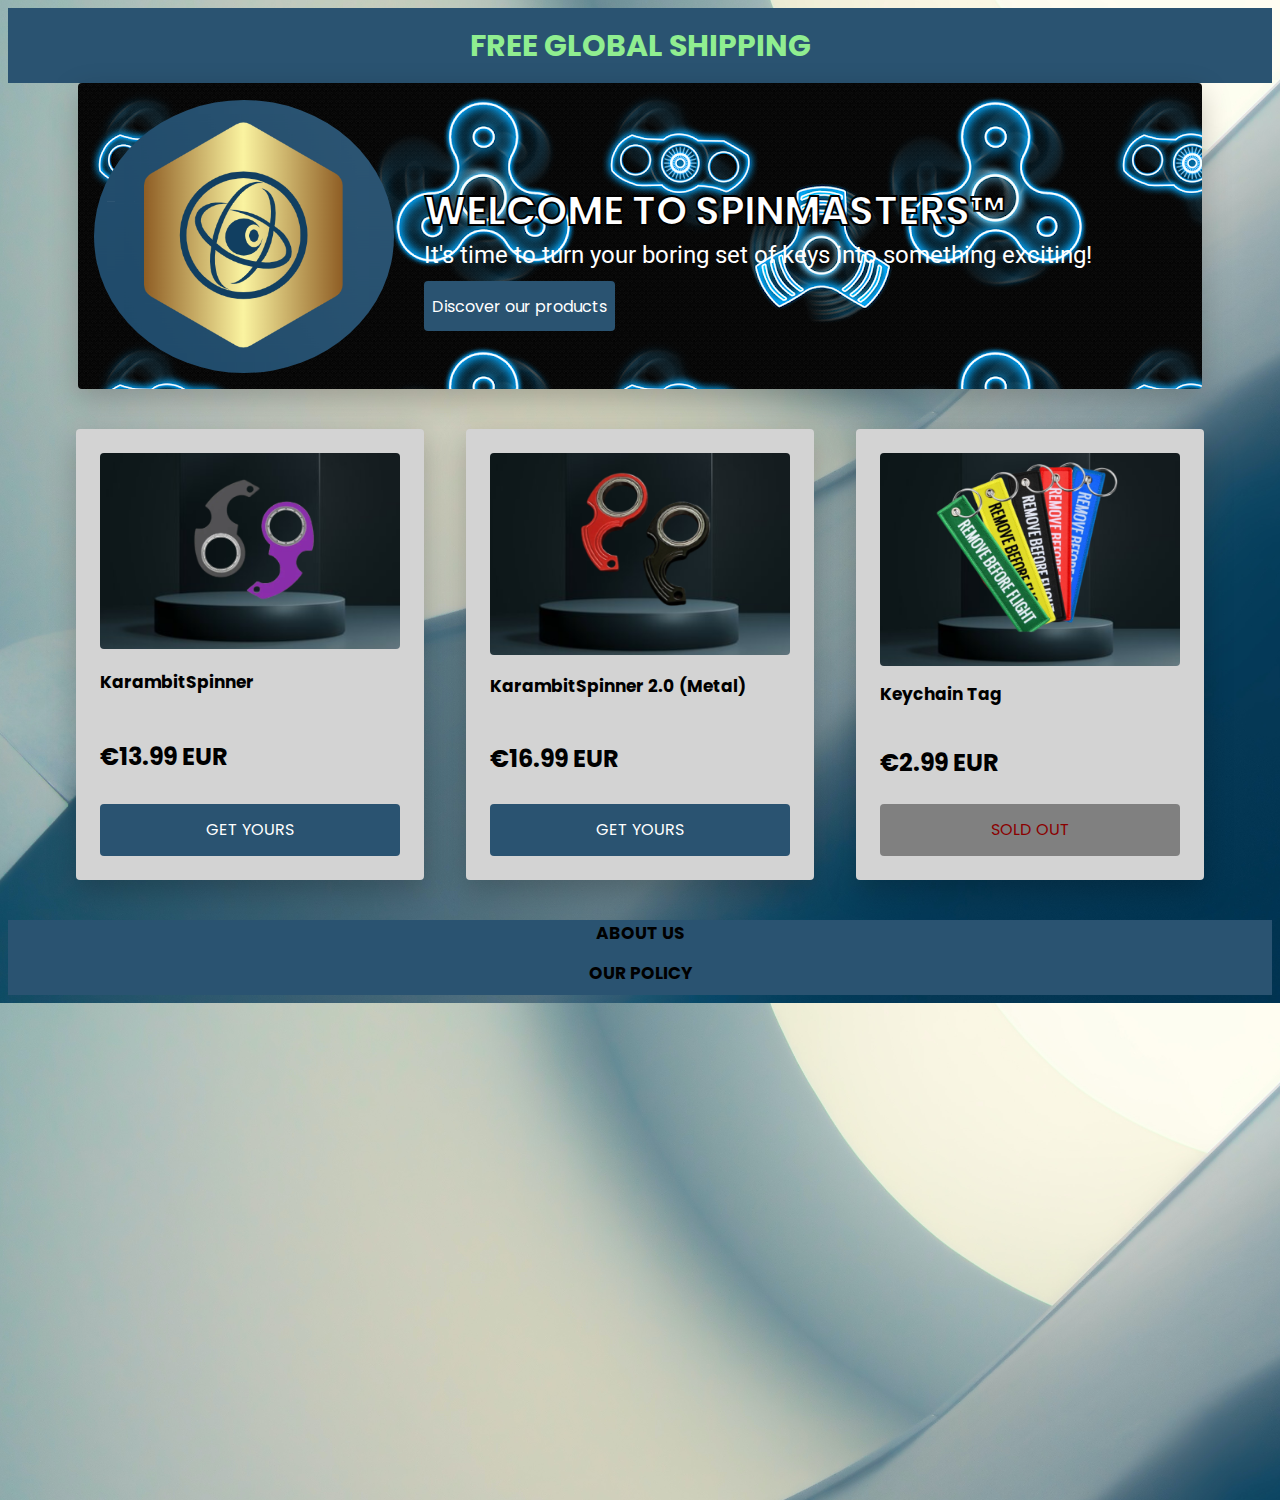
<file: index.html>
<!DOCTYPE html>
<html>
<head>
  <meta charset="utf-8">
  <meta name="viewport" content="width=device-width, initial-scale=1">
  <title>SpinMasters</title>
  <link rel="stylesheet" href="css/style.css">
  <link rel="preconnect" href="https://fonts.googleapis.com">
  <link rel="preconnect" href="https://fonts.gstatic.com" crossorigin>
  <link href="https://fonts.googleapis.com/css2?family=Poppins:wght@300&family=Roboto:wght@300&display=swap" rel="stylesheet">
</head>
<body>
  <div class="banner" id="banner-top">
    <h4>FREE GLOBAL SHIPPING</h4>
  </div>
  <div class="global-container">
    <div class="container">
      <img class="logo-reduit" src="images/logo-reduit.png" alt="Logo">
      <div class="text-container">
        <h1>WELCOME TO SPINMASTERS™</h1>
        <p>It's time to turn your boring set of keys into something exciting!</p>
        <div class="button-container">
          <a href="#cards" class="button-blue" id="discoverourproducts">Discover our products</a>
        </div>
      </div>
    </div>
    <div class="cards" id="cards">
      <div class="card">
        <img class="plastic-karambitspinner" src="images/plastic-karambitspinner.png" alt="KarambitSpinner">
        <h2>KarambitSpinner</h2>
        <h3>€13.99 EUR</h3>
        <a href="pages/plastic-karambitspinner.html" class="button-blue">GET YOURS</a>
      </div>
      <div class="card">
        <img class="plastic-karambitspinner" src="images/metal-karambitspinner.png" alt="KarambitSpinner">
        <h2>KarambitSpinner 2.0 (Metal)</h2>
        <h3>€16.99 EUR</h3>
        <a href="pages/metal-karambitspinner.html" class="button-blue">GET YOURS</a>
      </div>
      <div class="card">
        <img class="plastic-karambitspinner" src="images/soldout.png" alt="KarambitSpinner">
        <h2>Keychain Tag</h2>
        <h3>€2.99 EUR</h3>
        <a class="button-grey">SOLD OUT</a>
      </div>
    </div>
  </div>
  <div class="banner">
    <div>
      <a href="pages/about_us.html"><h2>ABOUT US</h2></a>
    </div>
    <div>
     <a href="pages/our_policy.html"><h2>OUR POLICY</h2></a>
    </div>
    <div>
   <div data-tf-widget="upAb2LG2" data-tf-opacity="100" data-tf-iframe-props="title=My branded typeform" data-tf-transitive-search-params data-tf-medium="snippet" style="width:100%;height:500px;"></div><script src="//embed.typeform.com/next/embed.js"></script>
    </div>
  </div>
</body>
</html>
</file>
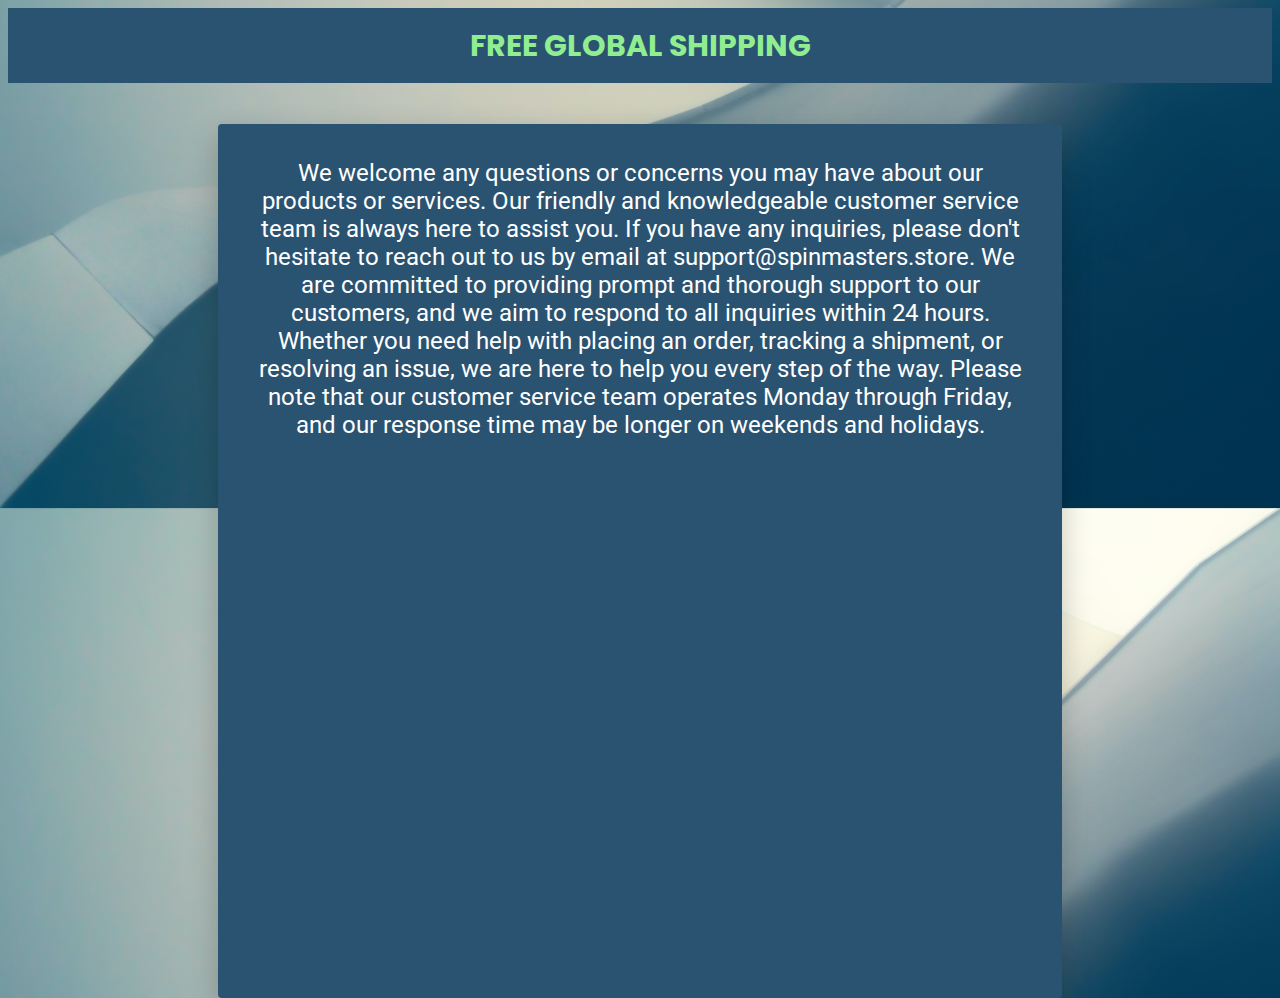
<file: pages/about_us.html>
<!DOCTYPE html>
<html>
  <head>
  <meta charset="utf-8">
  <meta name="viewport" content="width=device-width, initial-scale=1">
  <title>KarambitSpinner</title>
  <link rel="stylesheet" href="../css/style.css">
  <link rel="stylesheet" href="../css/product-karambitspinner.css">
  <link rel="preconnect" href="https://fonts.googleapis.com">
  <link rel="preconnect" href="https://fonts.gstatic.com" crossorigin>
  <link href="https://fonts.googleapis.com/css2?family=Poppins:wght@300&family=Roboto:wght@300&display=swap" rel="stylesheet">
  </head>

  <body>
    <div class="page-container">
      <div class="banner" id="banner-top">
        <h4>FREE GLOBAL SHIPPING</h4>
      <div class="card-enormous">
      <p>We welcome any questions or concerns you may have about our products or services. Our friendly and knowledgeable customer service team is always here to assist you. If you have any inquiries, please don't hesitate to reach out to us by email at support@spinmasters.store. We are committed to providing prompt and thorough support to our customers, and we aim to respond to all inquiries within 24 hours. Whether you need help with placing an order, tracking a shipment, or resolving an issue, we are here to help you every step of the way. Please note that our customer service team operates Monday through Friday, and our response time may be longer on weekends and holidays.</p>
      <div data-tf-widget="a5zCrOP8" data-tf-opacity="100" data-tf-iframe-props="title=Contact us" data-tf-transitive-search-params data-tf-medium="snippet" style="width:100%;height:500px;"></div><script src="//embed.typeform.com/next/embed.js"></script>
      </div>
      </div>
  </body>
</html>
</file>
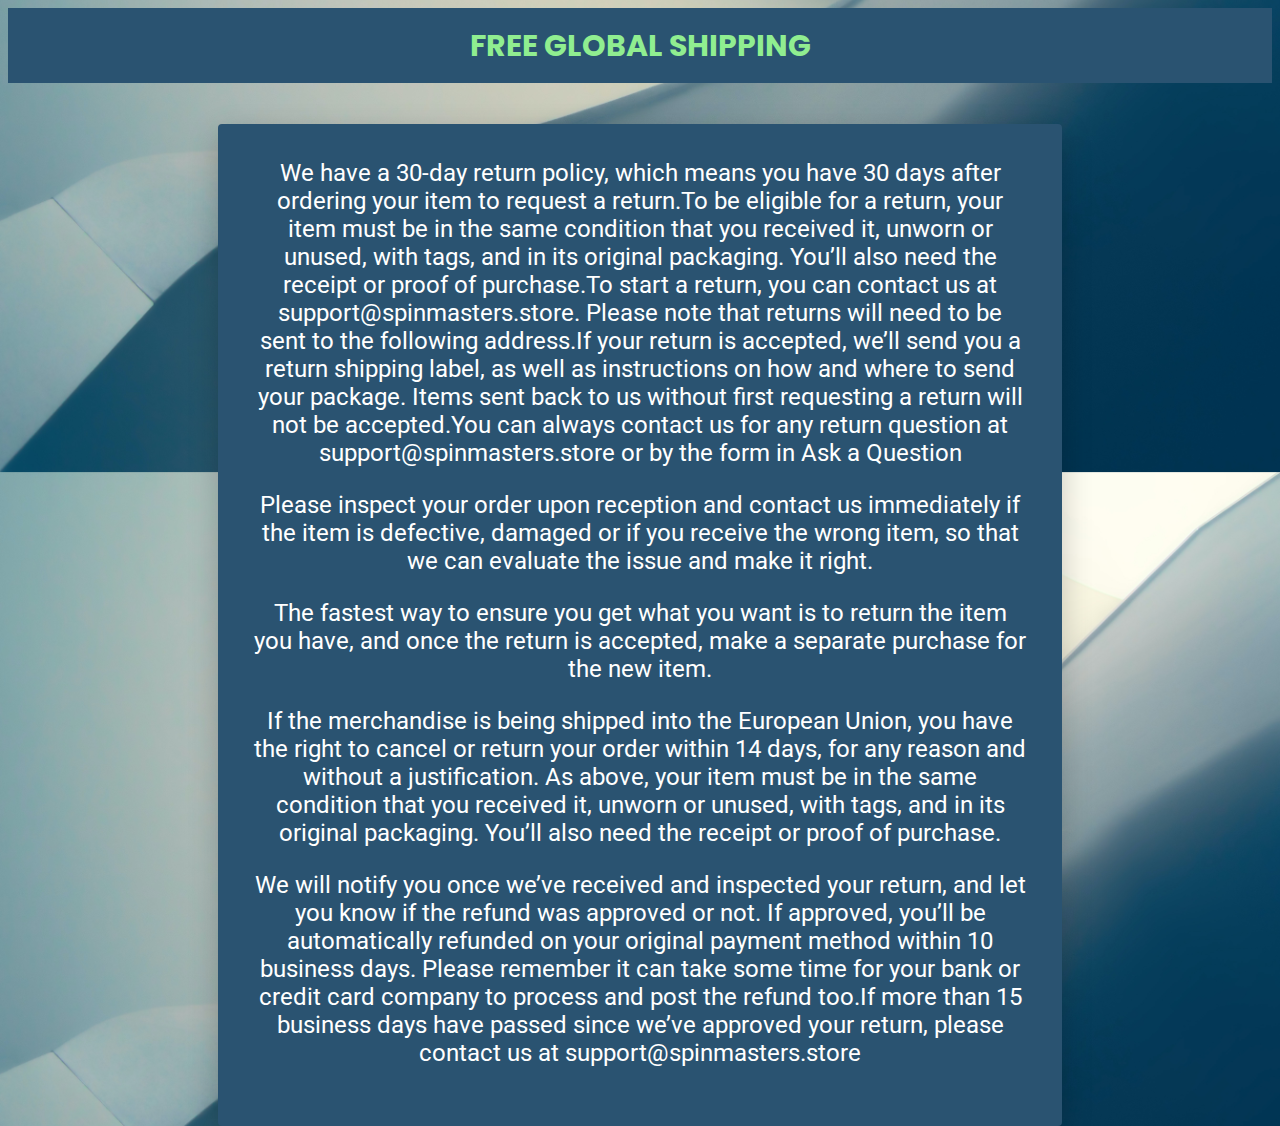
<file: pages/our_policy.html>
<!DOCTYPE html>
<html>
  <head>
  <meta charset="utf-8">
  <meta name="viewport" content="width=device-width, initial-scale=1">
  <title>KarambitSpinner</title>
  <link rel="stylesheet" href="../css/style.css">
  <link rel="stylesheet" href="../css/product-karambitspinner.css">
  <link rel="preconnect" href="https://fonts.googleapis.com">
  <link rel="preconnect" href="https://fonts.gstatic.com" crossorigin>
  <link href="https://fonts.googleapis.com/css2?family=Poppins:wght@300&family=Roboto:wght@300&display=swap" rel="stylesheet">
  </head>

  <body>
    <div class="banner" id="banner-top">
      <h4>FREE GLOBAL SHIPPING</h4>
    <div class="card-enormous">
      <p>We have a 30-day return policy, which means you have 30 days after ordering your item to request a return.To be eligible for a return, your item must be in the same condition that you received it, unworn or unused, with tags, and in its original packaging. You’ll also need the receipt or proof of purchase.To start a return, you can contact us at support@spinmasters.store. Please note that returns will need to be sent to the following address.If your return is accepted, we’ll send you a return shipping label, as well as instructions on how and where to send your package. Items sent back to us without first requesting a return will not be accepted.You can always contact us for any return question at support@spinmasters.store or by the form in Ask a Question</p>

      <p>Please inspect your order upon reception and contact us immediately if the item is defective, damaged or if you receive the wrong item, so that we can evaluate the issue and make it right.</p>

      <p>The fastest way to ensure you get what you want is to return the item you have, and once the return is accepted, make a separate purchase for the new item.</p>

      <p>If the merchandise is being shipped into the European Union, you have the right to cancel or return your order within 14 days, for any reason and without a justification. As above, your item must be in the same condition that you received it, unworn or unused, with tags, and in its original packaging. You’ll also need the receipt or proof of purchase.</p>

      <p>We will notify you once we’ve received and inspected your return, and let you know if the refund was approved or not. If approved, you’ll be automatically refunded on your original payment method within 10 business days. Please remember it can take some time for your bank or credit card company to process and post the refund too.If more than 15 business days have passed since we’ve approved your return, please contact us at support@spinmasters.store</p>
    </div>
  </body>
</html>
</file>
<file: css/style.css>
@import url("https://fonts.googleapis.com/css?family=Poppins:400,700|Roboto:300,400,700");
body {
  background-size: cover;
  background-position: center;
  background-image: url(../images/background.jpg);
}
h1 {
  font-family: 'Poppins', sans-serif;
  color: white;
  -webkit-text-fill-color: white; /* propriété qu j'ai trouvé sur le site https://kinsta.com/fr/blog/contour-texte-css/ qui permet d'ajouter des contours au texte */
  -webkit-text-stroke: 1.8px black;
  font-size: 40px;
  font-weight: bold;
  margin-bottom: 0;
}

h2 {
  font-family: 'Poppins', sans-serif;
  color: black;
  font-size: 17px;
}
h3 {
   font-family: 'Poppins', sans-serif;
  color: black;
  font-size: 24px;
}
h4 {
  font-family: 'Poppins', sans-serif;
  color: lightgreen;
  font-size: 30px;
  padding: 15px;
  margin-top: 0;
}
p {
  color: white;
  margin-top: 0;
  font-size: 24px;
  font-family: 'Roboto', sans-serif;
}

a {
  text-decoration: none;
  font-family: 'Poppins', sans-serif;
  font-size: 16px;
}

.button-blue {
  padding: 13.6px 8px;
  background-color: #2A5371;
  text-align: center;
  color: white;
  border-radius: 4px;
}
.button-blue:hover {
  transition-duration: 0.4s;
  transform: scale(1.11);
}
.text-container {
  width: 100%;
  background-color: ;
  border-radius: 4px;
}
.button-grey {
  padding: 13.6px 20px;
  background-color: grey;
  text-align: center;
  color: darkred;
  font-weight: 530px;
  border-radius: 4px;
}
.global-container {
  margin-bottom: 40px;
  background-size: cover;
  background-position: center;
}

.container {
  max-width: 1091.2px;
  padding: 16px;
  margin: 0px auto 0;
  border-radius: 4px;
  display: flex;
  padding-top: 17px;
  background-image: url(../images/fidget-spinner.jpg);
  background-color: gray;
  align-items: center;
  justify-content: space-between;
  box-shadow: 0px 10px 30px rgba(0, 0, 0, 0.22);
}
.card-enormous {
  text-align: center;
  margin-top: 40px;
  background-color: #2A5371;
  margin-left: 210px;
  margin-bottom: 20px;
  margin-right: 210px;
  padding: 35px;
  border-radius: 4px;
  box-shadow: 0px 10px 30px rgba(0, 0, 0, 0.22);
}

.cards {
  display: flex;
  justify-content: center;
  flex-wrap: wrap;
  flex-basis: 250px;
  flex-grow: 1;
  margin-bottom: 20px;
}
.logo-reduit {
  max-width: 300px;
  height: auto;
  border-radius: 50%;
  margin-right: 30px
}

.plastic-karambitspinner {
  width: 300px;
  border-radius: 4px;
}

.card {
  display: flex;
  justify-content: space-between;
  margin-top: 40px;
  margin-left: 21px;
  margin-right: 21px;
  border-radius: 4px;
  background-color: lightgrey;
  padding: 24px;
  width: 300px;
  display: flex;
  flex-direction: column;
  box-shadow: 0px 10px 30px rgba(0, 0, 0, 0.22);
}
.banner {
  background-color: #2A5371;
  color: white;
  height: 75px;
  width: 100%;
  text-align: center;
  }
    .banner-top {
    position: fixed;
    display: flex;
    justify-content: space-between;
    align-items: inline;
    background-color: #2A5371;
    color: white;
    height: 75px;
    width: 100%;
  }
@media (max-width: 768px) {
  .container {
    flex-direction: column;
    align-items: center;
    text-align: center;
  }
}
@media (max-width: 768px) {
  .inline-container {
    flex-direction: column;
    align-items: center;
    text-align: center;
  }
}
</file>
<file: css/product-karambitspinner.css>
@import url(style.css);
.inline-container {
  display: flex;
  margin-bottom: 20px;

}
.plastic-karambitspinner-image {
  width: 530px  ;
}
.price {
  color:red;
  font-size: 40px;
}

.ex-price {
text-color: black;
}
.price-container {
  display: flex;
  align-items: baseline
}
.product-informations-container{
  margin-top: 24px;
  display: flex;
  line-height: 2;
  margin-left: 20px;
}
.page-container{
  margin: 0px auto 80px
}
.product-images-container{
  margin-top: 24px;
}
.title-black {
  font-size: 40px;
  color: black;
  }
.inline-container {
  display: flex;
  align-items: top;
  justify-content: center;
  }
 .list-inline {
  list-style-type: square;
  padding-left: 15px;
  }
  .product-informations-container-metal{
    line-height: 0.2;
  }

.product-informations-container{
  display: flex;
  border-radius: 4px;
  width: 525px;
  background-color: white;
  padding: 24px;
  display: flex;
  flex-direction: column;
  box-shadow: 0px 10px 30px rgba(0, 0, 0, 0.22);
</file>
